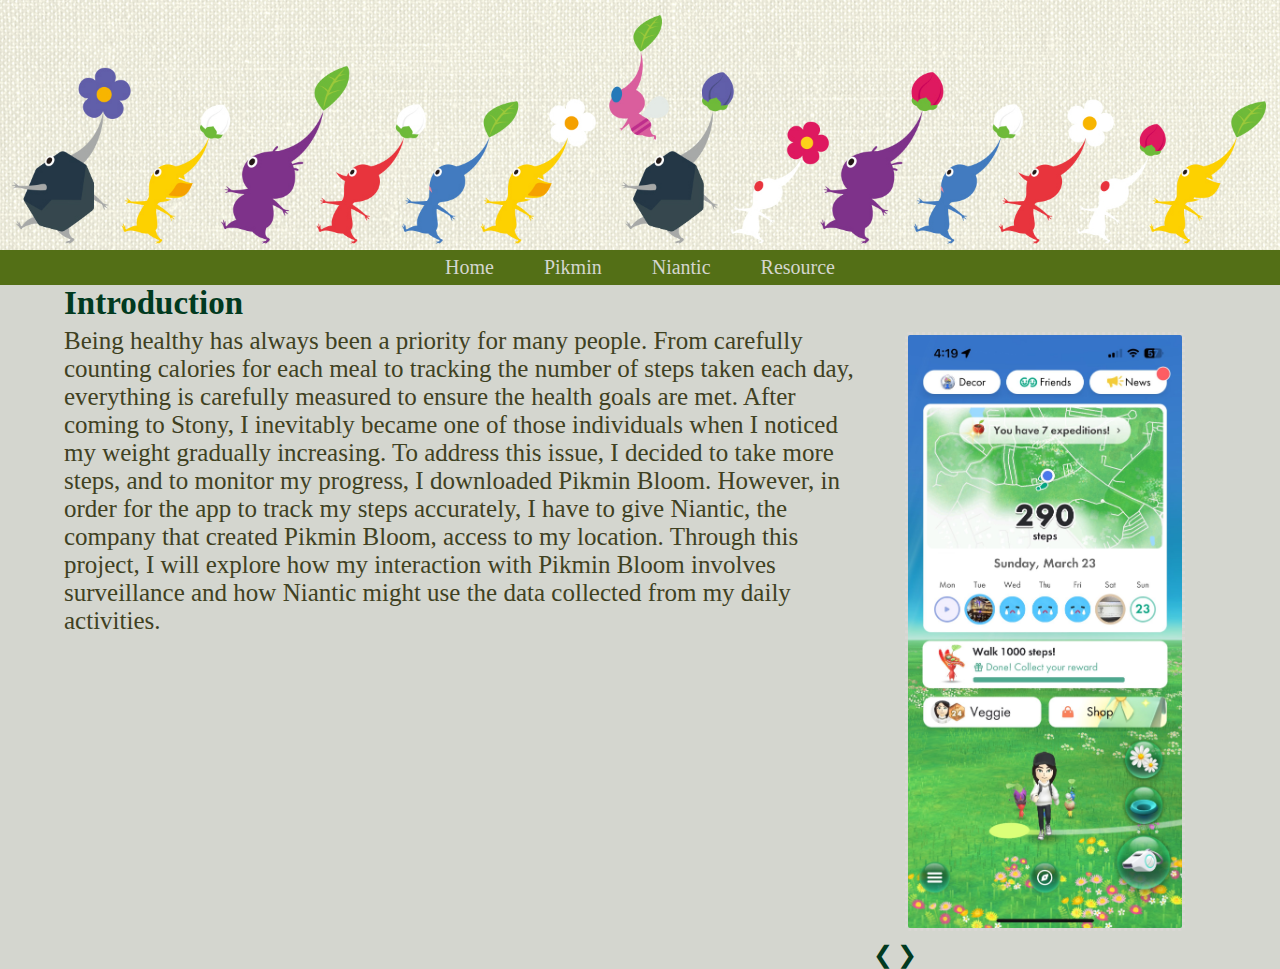
<file: index.html>
<!DOCTYPE html>
<html>
  <head>
    <title>Tsai's Story Map</title>
    
    <link rel="stylesheet" href="style.css">

    <script src="home.js"></script>
  </head>

  <body>
  
    <header>
      <img id = "titleImg" src = img/pikmin2.png alt = "Image of different pikmins">
    </header>
  
    <nav>
      <ul>
        <li><a href="index.html">Home</a></li>
        <li><a href="pikmin.html">Pikmin</a></li>
        <li><a href="niantic.html">Niantic</a></li>
        <li><a href="resource.html">Resource</a></li>
      </ul>
    </nav>
  
    <main>

      <h1>Introduction</h1>
      <div class = "flex-container">

        <div class="text-container">
          <p id="introText">
            Being healthy has always been a priority for many people. From carefully counting calories for each meal to tracking the number of steps taken each day, everything is carefully measured to ensure the health goals are met. After coming to Stony, I inevitably became one of those individuals when I noticed my weight gradually increasing. To address this issue, I decided to take more steps, and to monitor my progress, I downloaded Pikmin Bloom. However, in order for the app to track my steps accurately, I have to give Niantic, the company that created Pikmin Bloom, access to my location. Through this project, I will explore how my interaction with Pikmin Bloom involves surveillance and how Niantic might use the data collected from my daily activities.
          </p>
        </div>

        <div class="w3-content w3-display-container slideshow-container">
          <img class="screens" src = img/screen1.jpg alt = "Image of Pikmin Bloom home page">
          <img class="screens" src = img/screen2.jpg alt = "Image of Pikmin Bloom home page">
          <img class="screens" src = img/screen3.jpg alt = "Image of Pikmins I collected">
          <img class="screens" src = img/screen4.jpg alt = "Image of a red Stony Brook Pikmin">
          <img class="screens" src = img/screen5.jpg alt = "Image of my log in February. Each bubble represents a day. The image within the bubble is a photo I took that day and the color of the bubblw represents my mood for the day.">
          <img class="screens" src = img/screen6.jpg alt = "Image of my log on February 7. The log shows that I walked 10,103 steps and my mood was neutral.">
          <img class="screens" src = img/screen7.jpg alt = "Image of my log on February 10. The log shows that I walked 14,540 steps and my mood was neutral.">
          <div class="w3-center w3-container w3-section w3-large w3-text-white w3-display-bottommiddle" style="width:100%">
            <div class="w3-left w3-hover-text-khaki" onclick="plusDivs(-1)">&#10094;</div>
            <div class="w3-right w3-hover-text-khaki" onclick="plusDivs(1)">&#10095;</div>
  
            <span class="w3-badge demo w3-border w3-transparent w3-hover-white" onclick="currentDiv(1)"></span>
            <span class="w3-badge demo w3-border w3-transparent w3-hover-white" onclick="currentDiv(2)"></span>
            <span class="w3-badge demo w3-border w3-transparent w3-hover-white" onclick="currentDiv(3)"></span>
            <span class="w3-badge demo w3-border w3-transparent w3-hover-white" onclick="currentDiv(4)"></span>
            <span class="w3-badge demo w3-border w3-transparent w3-hover-white" onclick="currentDiv(5)"></span>
            <span class="w3-badge demo w3-border w3-transparent w3-hover-white" onclick="currentDiv(6)"></span>
            <span class="w3-badge demo w3-border w3-transparent w3-hover-white" onclick="currentDiv(7)"></span>
          </div>
        </div>

      </div>

    </main>

  </body>

</html>
</file>
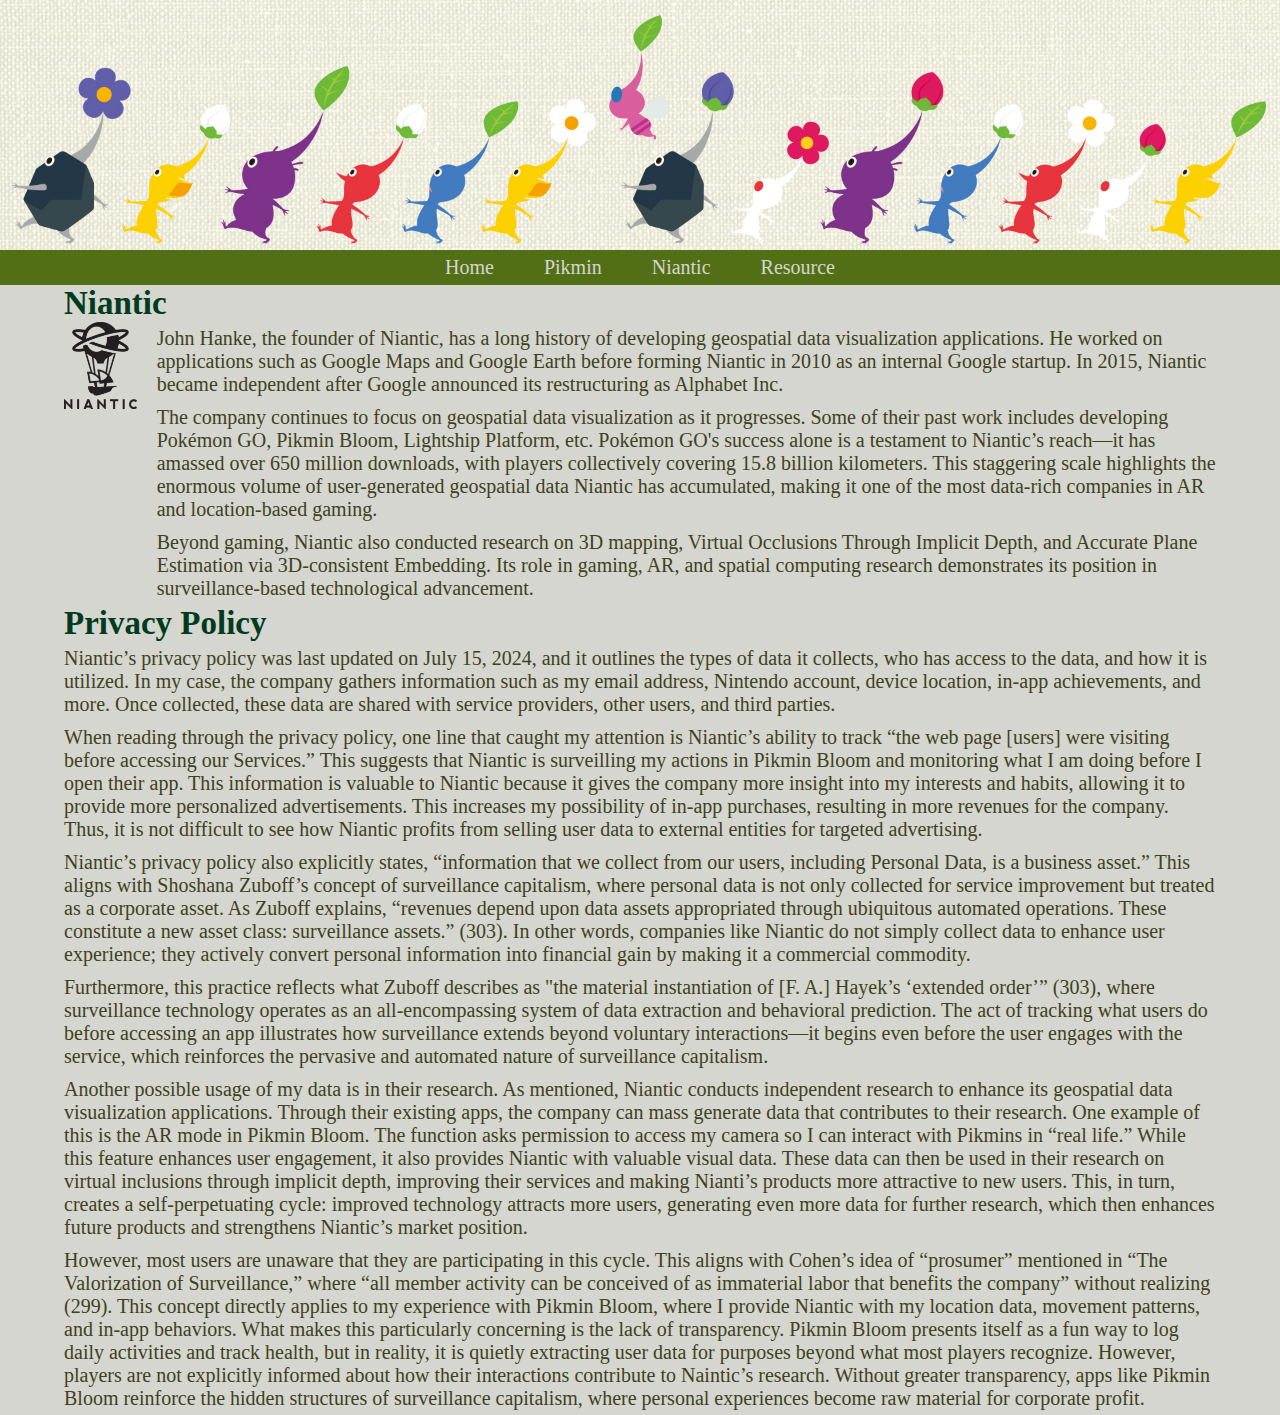
<file: niantic.html>
<!DOCTYPE html>
<html>
  
    <head>
        <title>Niantic</title>
        <link rel="stylesheet" href="style.css">
    </head>
  
    <body>
        <header>
            <img id = "titleImg" src = img/pikmin2.png alt = "Image of different pikmins">
        </header>

        <nav>
            <ul>
                <li><a href="index.html">Home</a></li>
                <li><a href="pikmin.html">Pikmin</a></li>
                <li><a href="niantic.html">Niantic</a></li>
                <li><a href="resource.html">Resource</a></li>
            </ul>
        </nav>

        <main>
            <h1>Niantic</h1>
            <div id = "niantic">
                <div>
                    <img id = "nianticImg" src = img/Niantic.png alt = "image of Niantic logo">
                </div>
                <div>
                    <p>
                        John Hanke, the founder of Niantic, has a long history of developing geospatial data visualization applications. He worked on applications such as Google Maps and Google Earth before forming Niantic in 2010 as an internal Google startup. In 2015, Niantic became independent after Google announced its restructuring as Alphabet Inc.
                    </p>
    
                    <p>
                        The company continues to focus on geospatial data visualization as it progresses. Some of their past work includes developing Pokémon GO, Pikmin Bloom, Lightship Platform, etc. Pokémon GO's success alone is a testament to Niantic’s reach—it has amassed over 650 million downloads, with players collectively covering 15.8 billion kilometers. This staggering scale highlights the enormous volume of user-generated geospatial data Niantic has accumulated, making it one of the most data-rich companies in AR and location-based gaming.
                    </p>
    
                    <p>
                        Beyond gaming, Niantic also conducted research on 3D mapping, Virtual Occlusions Through Implicit Depth, and Accurate Plane Estimation via 3D-consistent Embedding. Its role in gaming, AR, and spatial computing research demonstrates its position in surveillance-based technological advancement.
                    </p>
                </div>
            </div>
        
            <h1>Privacy Policy</h1>
            <div>

                <p>
                    Niantic’s privacy policy was last updated on July 15, 2024, and it outlines the types of data it collects, who has access to the data, and how it is utilized. In my case, the company gathers information such as my email address, Nintendo account, device location, in-app achievements, and more. Once collected, these data are shared with service providers, other users, and third parties.
                </p>
    
                <p>
                    When reading through the privacy policy, one line that caught my attention is Niantic’s ability to track “the web page [users] were visiting before accessing our Services.” This suggests that Niantic is surveilling my actions in Pikmin Bloom and monitoring what I am doing before I open their app. This information is valuable to Niantic because it gives the company more insight into my interests and habits, allowing it to provide more personalized advertisements. This increases my possibility of in-app purchases, resulting in more revenues for the company. Thus, it is not difficult to see how Niantic profits from selling user data to external entities for targeted advertising.
                </p>
    
                <p>
                    Niantic’s privacy policy also explicitly states, “information that we collect from our users, including Personal Data, is a business asset.” This aligns with Shoshana Zuboff’s concept of surveillance capitalism, where personal data is not only collected for service improvement but treated as a corporate asset. As Zuboff explains, “revenues depend upon data assets appropriated through ubiquitous automated operations. These constitute a new asset class: surveillance assets.” (303)​. In other words, companies like Niantic do not simply collect data to enhance user experience; they actively convert personal information into financial gain by making it a commercial commodity.
                </p>
    
                <p>
                    Furthermore, this practice reflects what Zuboff describes as "the material instantiation of [F. A.] Hayek’s ‘extended order’” (303)​, where surveillance technology operates as an all-encompassing system of data extraction and behavioral prediction. The act of tracking what users do before accessing an app illustrates how surveillance extends beyond voluntary interactions—it begins even before the user engages with the service, which reinforces the pervasive and automated nature of surveillance capitalism.
                </p>
    
                <p>
                    Another possible usage of my data is in their research. As mentioned, Niantic conducts independent research to enhance its geospatial data visualization applications. Through their existing apps, the company can mass generate data that contributes to their research. One example of this is the AR mode in Pikmin Bloom. The function asks permission to access my camera so I can interact with Pikmins in “real life.” While this feature enhances user engagement, it also provides Niantic with valuable visual data. These data can then be used in their research on virtual inclusions through implicit depth, improving their services and making Nianti’s products more attractive to new users. This, in turn, creates a self-perpetuating cycle: improved technology attracts more users, generating even more data for further research, which then enhances future products and strengthens Niantic’s market position.
                </p>
    
                <p>
                    However, most users are unaware that they are participating in this cycle. This aligns with Cohen’s idea of “prosumer” mentioned in “The Valorization of Surveillance,” where “all member activity can be conceived of as immaterial labor that benefits the company” without realizing (299). This concept directly applies to my experience with Pikmin Bloom, where I provide Niantic with my location data, movement patterns, and in-app behaviors. What makes this particularly concerning is the lack of transparency. Pikmin Bloom presents itself as a fun way to log daily activities and track health, but in reality, it is quietly extracting user data for purposes beyond what most players recognize. However, players are not explicitly informed about how their interactions contribute to Naintic’s research. Without greater transparency, apps like Pikmin Bloom reinforce the hidden structures of surveillance capitalism, where personal experiences become raw material for corporate profit.
                </p>
            </div>
        </main>


    </body>
  
</html>
</file>
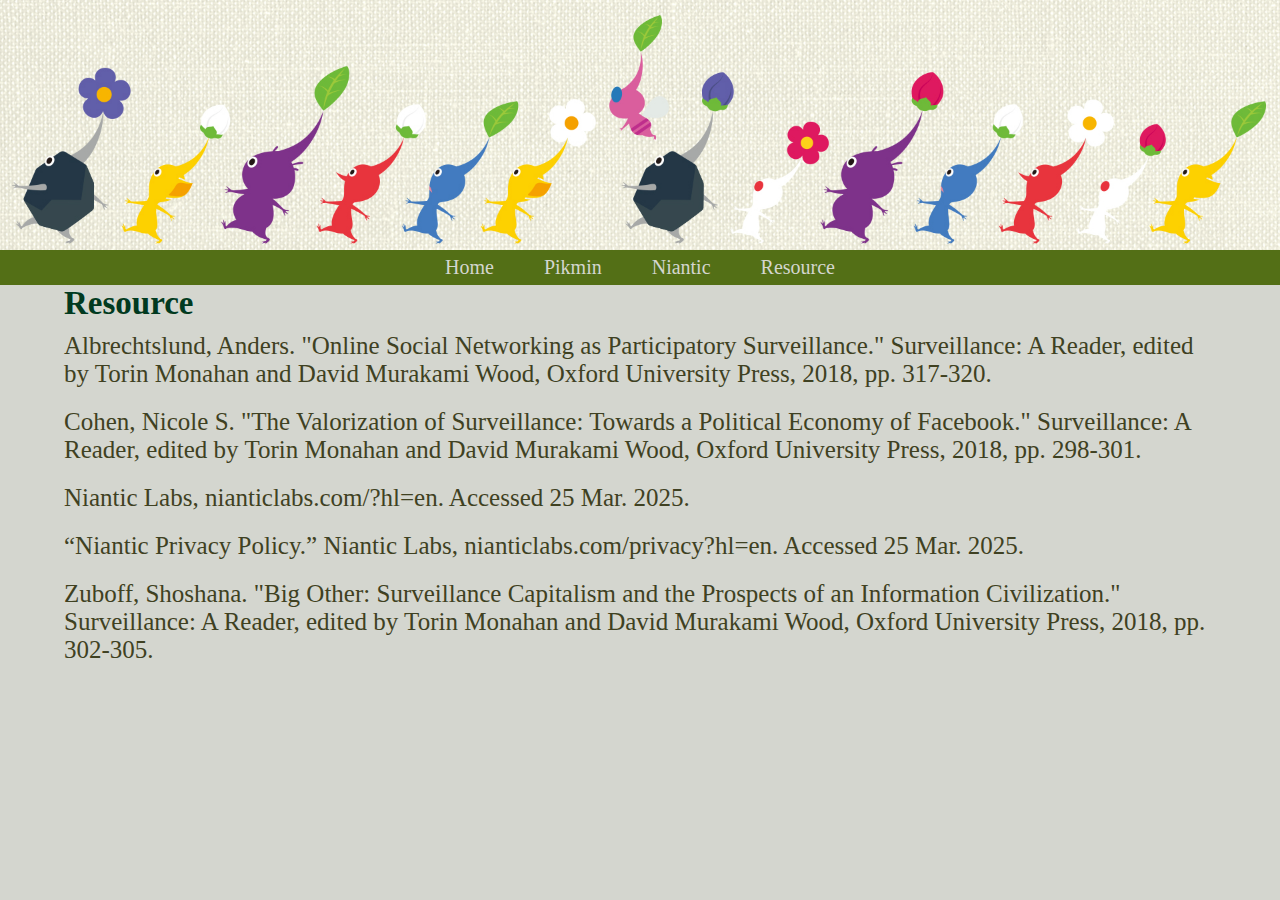
<file: resource.html>
<!DOCTYPE html>
<html>
  
    <head>
        <title>Resource</title>
        <link rel="stylesheet" href="style.css">
    </head>
  
    <body>
        <header>
            <img id = "titleImg" src = img/pikmin2.png alt = "Image of different pikmins">
        </header>

        <nav>
            <ul>
                <li><a href="index.html">Home</a></li>
                <li><a href="pikmin.html">Pikmin</a></li>
                <li><a href="niantic.html">Niantic</a></li>
                <li><a href="resource.html">Resource</a></li>
            </ul>
        </nav>

        <main>
            <h1>Resource</h1>
            <p class = "mlaCite">
                Albrechtslund, Anders. "Online Social Networking as Participatory Surveillance." Surveillance: A Reader, edited by Torin Monahan and David Murakami Wood, Oxford University Press, 2018, pp. 317-320.
            </p>

            <p class = "mlaCite">
                Cohen, Nicole S. "The Valorization of Surveillance: Towards a Political Economy of Facebook." Surveillance: A Reader, edited by Torin Monahan and David Murakami Wood, Oxford University Press, 2018, pp. 298-301.
            </p>

            <p class = "mlaCite">
                Niantic Labs, nianticlabs.com/?hl=en. Accessed 25 Mar. 2025. 
            </p>

            <p class = "mlaCite">
                “Niantic Privacy Policy.” Niantic Labs, nianticlabs.com/privacy?hl=en. Accessed 25 Mar. 2025. 
            </p>

            <p class = "mlaCite">
                Zuboff, Shoshana. "Big Other: Surveillance Capitalism and the Prospects of an Information Civilization." Surveillance: A Reader, edited by Torin Monahan and David Murakami Wood, Oxford University Press, 2018, pp. 302-305.
            </p>

        </main>


    </body>
  
</html>
</file>
<file: style.css>
*{
    margin: 0px;
    padding: 0px;
  }
  
  body{
    font-family: "Times New Roman", Times, serif;
    color:#536f16;
    background-color:#d4d6cf;
  }

  header {
    padding: 0px;  /* Remove extra padding */ 
    width: 100%;
    height: 250px; /* Adjust height as needed */
    overflow: hidden; /* Ensures the image doesn't overflow */
    display: flex;
    justify-content: center;
    align-items: center;
  }

  img {
    max-width: 100%;
    height: 100%;
    object-fit: cover;
    object-position: center;
    display: block;
  }

  #titleImg {
    width: 100%;  /* Make the image fill the width */
    height: 100%; /* Make the image fill the height */
    object-fit: cover; /* Crop and scale the image to fit */
    display: block;
  }
  
  main{
    margin-left: 5%;
    margin-right: 5%;
  }
  
  ul {
    list-style-type: none;
    overflow: hidden;
    padding: 6px;
    background-color:#536f16;
    display: flex;       /* Use flexbox */
    justify-content: center;  /* Center navigation items */
    align-items: center;  /* Align items vertically */

  }
  
  li{
    margin: 0 15px;
    display: inline;
  }
  
  li a{
    text-decoration: none;
    font-size: 20px;
    padding: 6px 10px;
    color:#d4d6cf;
  }
  
  li a:hover{
    background-color: #013a20;
  }
  
  h1{
    font-size:33px;
    color: #013a20;

  }
  
  p{
    font-size:20px;
    padding:5px 0px;
    color:#3f4122;
  }

  /* for home page */
  #introText {
    font-size:25px;
    padding:5px 0px;
    color:#3f4122;
  }

  .flex-container {
      display: flex;
      align-items: flex-start;
  }

  .text-container {
    width: 70%;
    margin-right: 10px;
  }

  .slideshow-container {
    width: 30%;
    align-items: center;
  }

  .screens {
      max-width: 80%;
      border-radius:5px;
      margin: 10px;

      display: block;
      margin-left: auto;
      margin-right: auto;

      border: 3px dotted #dad8d5;
  }

  .w3-left, .w3-right {
    font-size: 24px; /* Increase arrow size */
    color: #013a20;
    cursor: pointer;

    display: inline-block; /* Ensures they sit next to each other */

  }

  .w3-left {
    align-self: flex-start;
  }

  .w3-right {
    align-self: flex-end;
  }
  
  .w3-badge {
    height: 15px;
    width: 15px;
    background-color: #ddd; /* Make them visible */
    cursor: pointer;
    border-radius: 50%; /* Make them circular */
  }

  .w3-badge:hover, .w3-badge.active {
      background-color: #536f16; /* Highlight active dot */
  }

  /* for pikmin page */
  .splot-container {
    width: 50%;
    align-items: center;
  }

  .mplot-container {
    width: 50%;
    align-items: center;
  }

  #map{
    height: 400px;
    width: 80%;
    margin: auto;
    border: 10px;
  }

  #mtext{
    text-align: center;
  }

  /* for niantic page */
  #niantic {
    display: flex; /* Enables side-by-side layout */
    align-items: flex-start; /* Aligns the text and image at the top */
    gap: 20px; /* Adds spacing between the image and text */
  }

  #nianticImg {
    max-width: 100%;
    max-height: 100%;
    float:left;
    margin-right: 10px;
    clear:both;
  }
  
  #homeIntro{
    font-family: "Times New Roman", Times, serif;;
    font-size:25px;
  }

  /*for resources page*/
  .mlaCite {
    font-size: 25px;
    padding: 10px 0px;
  }
</file>
